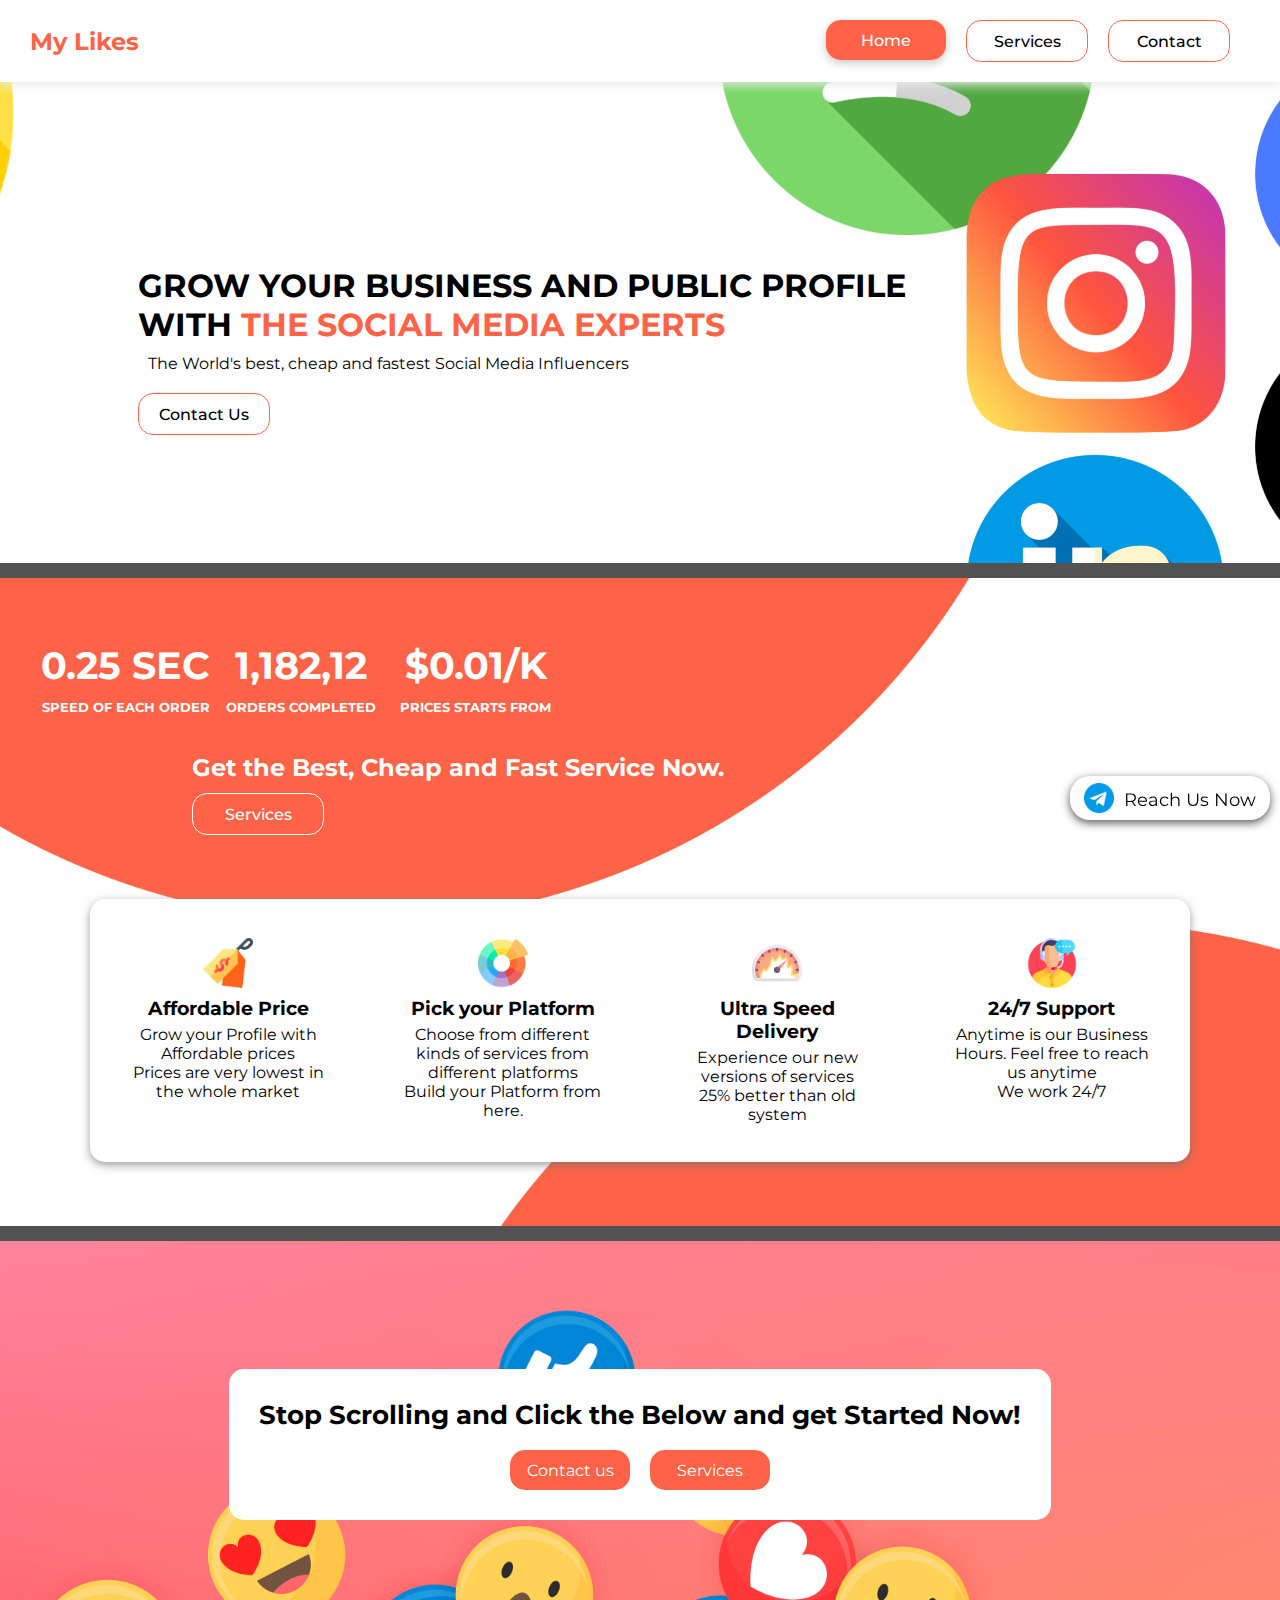
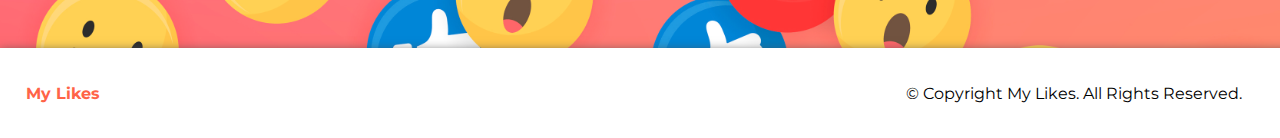
<file: index.html>
<!DOCTYPE html>
<html lang="en">
<head>
  <meta charset="UTF-8">
  <meta http-equiv="X-UA-Compatible" content="IE=edge">
  <meta name="viewport" content="width=device-width, initial-scale=1.0">
  <meta name="description" content="My Like - Up lift your Social Status in minutes">
  <meta name="author" content="UK Grafix">
  <meta property = "og:title" content="My Likes">
  <meta property="og:site_name" content="My Likes">
  <meta property="og:type" content="website">
  <meta property="og:image" content="https://mylikes2.github.io/mylikes.github.io/assets/social-bg.jpg">
  <link rel="icon" href="./assets/like.ico">
  <link rel="stylesheet" href="./assets/css/home.css">
  <link rel="stylesheet" href="./assets/css/main.css">
  <title>My Likes</title>
</head>
<body>
  <div class="main-container">
    <div class="navbar-container">
      <div class="navbar">
        <div class="brand-logo-container">
          <h2>My Likes</h2>
        </div>
        <div class="buttons-container">
          <div class="buttons">
            <div id="home-btn" class="home-btn active-btn">
              Home
            </div>
            <div onclick="serviceNav()" id="services-btn" class="services-btn">
              Services
            </div>
            <div onclick="contactNav()" id="contact-btn" class="contact-btn">
              Contact
            </div>
          </div>
          <div onclick="menuToggle()" class="toggle-btn-container">
            <div class="toggle-btn">
              &#9776;
            </div>
          </div>
        </div>
      </div>
    </div>
    
    <div class="hero-container">
      <div class="hero-content">
        <div class="hero-content-text">
          <h1>
            GROW YOUR BUSINESS AND PUBLIC PROFILE<br> WITH <span>THE SOCIAL MEDIA EXPERTS</span>
          </h1>
          <p>The World's best, cheap and fastest Social Media Influencers</p>
        </div>
        <div class="contact-btn-container">
          <div onclick="contactNav()" class="contact-btn hero-contact-btn">
            Contact Us
          </div>
        </div>
      </div>
    </div>

    <div class="seperator">
    </div>

    <div class="middle-container">

      <div class="testimonials-container">
        <div class="testimonials">
          <div class="speed-container even-spacing">
            <h1 class="speed-title">0.25 SEC</h1>
            <h5>SPEED OF EACH ORDER</h5>
          </div>
          <div class="orders-container even-spacing">
            <h1 class="orders-title">1,182,12</h1>
            <h5>ORDERS COMPLETED</h5>
          </div>
          <div class="price-container even-spacing">
            <h1 class="price-title">$0.01/K</h1>
            <h5>PRICES STARTS FROM</h5>
          </div>
        </div>
        <div class="services-nav-container">
          <div class="services-text-container">
            <div class="services-text">
              <h3>Get the Best, Cheap and Fast Service Now.</h3>
            </div>
          </div>
          <div onclick="serviceNav()" class="services-btn-container">
            <div class="mid-serv-btn">
              Services
            </div>
          </div>
        </div>
      </div>

      <div class="our-quality-container">
        <div class="quality-content">
          <div class="contents-container">

            <div class="price-container">
              <div class="price-contents even-flex">
                <div class="price">
                  <div class="price-icon-container even-flex">
                    <div class="price-icon">
                      <img src="./assets/icons/price.png" alt="price">
                    </div>
                  </div>
                  <div class="price-title-container even-margin even-flex">
                    <div class="price-title">
                      <h3>Affordable Price</h3>
                    </div>
                  </div>
                  <div class="price-details-container even-margin even-flex">
                    <div class="price-details text-center">
                      <p>Grow your Profile with Affordable prices <br> Prices are very lowest in the whole market</p>
                    </div>
                  </div>
                </div>
              </div>
            </div>

            <div class="variety-container">
              <div class="variety-contents even-flex">
                <div class="variety">
                  <div class="variety-icon-container even-flex">
                    <div class="variety-icon">
                      <img src="./assets/icons/variety.png" alt="variety">
                    </div>
                  </div>
                  <div class="variety-title-container even-margin even-flex">
                    <div class="variety-title">
                      <h3>Pick your Platform</h3>
                    </div>
                  </div>
                  <div class="variety-details-container even-margin even-flex">
                    <div class="variety-details text-center">
                      <p>Choose from different kinds of services from different platforms<br>Build your Platform from here.</p>
                    </div>
                  </div>
                </div>
              </div>  
            </div>

            <div class="speed-container">
              <div class="speed-contents even-flex">
                <div class="speed">
                  <div class="speed-icon-container even-flex">
                    <div class="speed-icon">
                      <img src="./assets/icons/speed.png" alt="variety">
                    </div>
                  </div>
                  <div class="speed-title-container even-margin even-flex">
                    <div class="speed-title-delivery">
                      <h3>Ultra Speed Delivery</h3>
                    </div>
                  </div>
                  <div class="speed-details-container even-margin even-flex">
                    <div class="speed-details text-center">
                      <p>Experience our new versions of services <br>25% better than old system</p>
                    </div>
                  </div>
                </div>
              </div> 
            </div>
            <div class="support-container">
              <div class="support-contents even-flex">
                <div class="support">
                  <div class="support-icon-container even-flex">
                    <div class="support-icon">
                      <img src="./assets/icons/support.png" alt="variety">
                    </div>
                  </div>
                  <div class="support-title-container even-margin even-flex">
                    <div class="support-title">
                      <h3>24/7 Support</h3>
                    </div>
                  </div>
                  <div class="support-details-container even-margin even-flex">
                    <div class="support-details text-center">
                      <p>Anytime is our Business Hours. Feel free to reach us anytime<br> We work 24/7</p>
                    </div>
                  </div>
                </div>
              </div> 
            </div>
          </div>
        </div>
      </div>
    </div>

    <div class="seperator">
    </div>

    <div class="contact-us-container">
      <div class="contact-us">
        <div class="contact-text-contianer">
          <div class="contact-text">
            <h3>Stop Scrolling and Click the Below and get Started Now!</h3>
          </div>
        </div>
        <div class="contact-button-container">
          <div onclick="contactNav()" class="contact-us-btn">
            Contact us
          </div>
          <div onclick="serviceNav()" class="contact-us-btn btn-spacing">
            Services
          </div>
        </div>
      </div>
    </div>

    <div onclick="telegramNav()" class="telegram-popup-container">
      <div class="telegram-popup">
        <div class="telegram-image">
          <img src="./assets/icons/telegram.png" alt="telegram">
        </div>
        <div class="telegram-text">Reach Us Now</div>
      </div>
    </div>

    <div class="footer-container">
      <div class="footer-image">
        <h4 href='https://mylikes2.github.io/mylikes.github.io/'>My Likes</h4>
      </div>
      <div class="footer-copyrights">
        © Copyright My Likes. All Rights Reserved.
      </div>
    </div>

  </div>

  <script src="https://mylikes2.github.io/mylikes.github.io/assets/script/mainPage.js" defer></script>
</body>
</html>
</file>
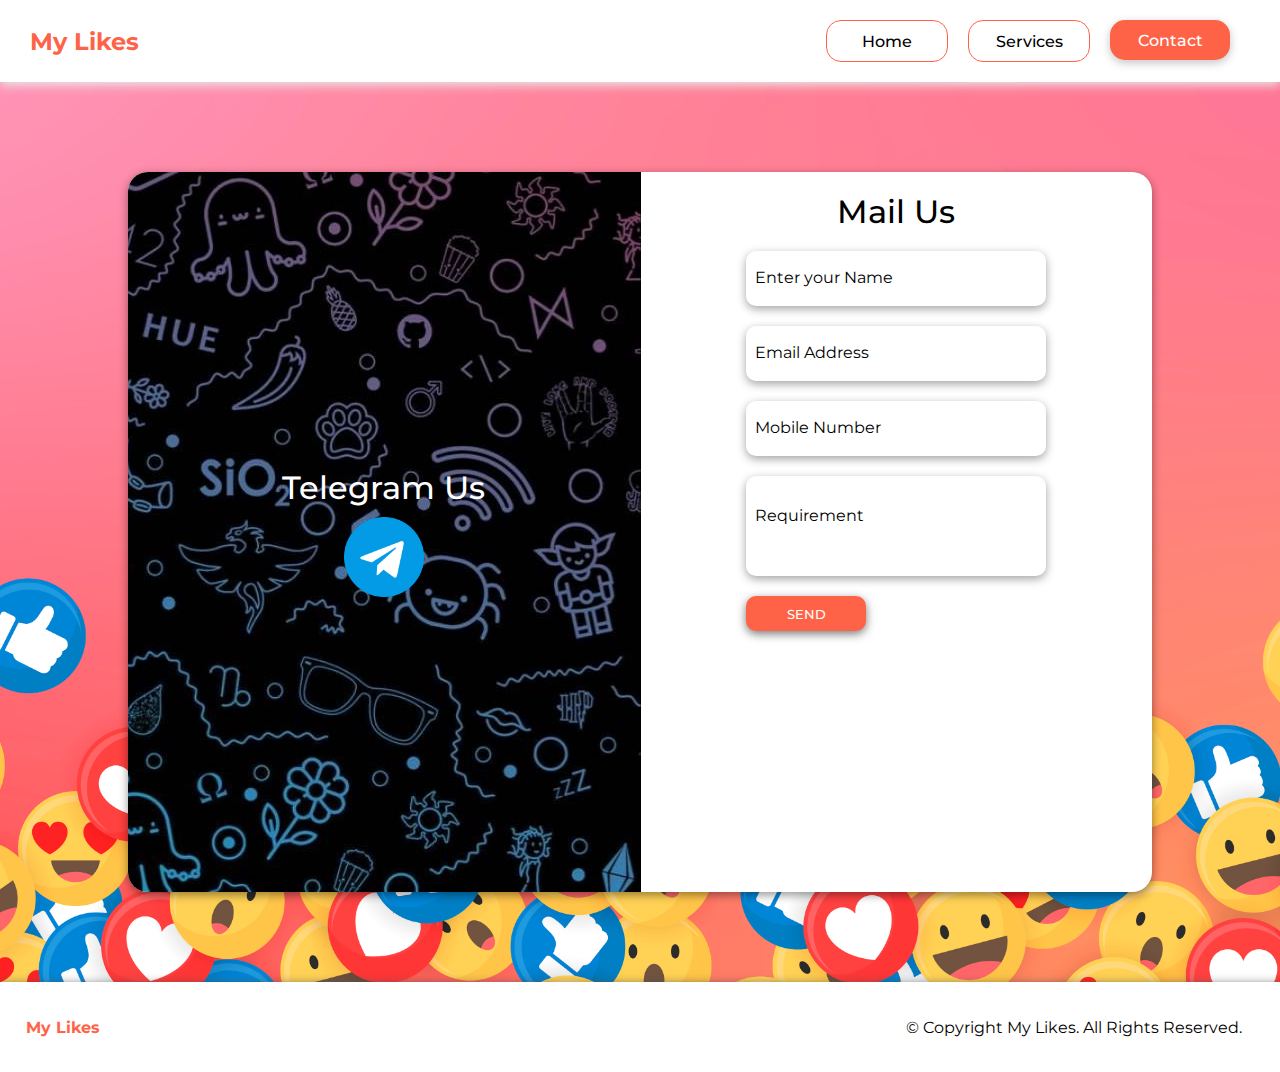
<file: contact.html>
<!DOCTYPE html>
<html lang="en">
<head>
  <meta charset="UTF-8">
  <meta http-equiv="X-UA-Compatible" content="IE=edge">
  <meta name="viewport" content="width=device-width, initial-scale=1.0">
  <meta name="description" content="My Likes Contact Page">
  <meta name="author" content="UK Grafix" >
  <meta property = "og:title" content="My Likes">
  <meta property="og:site_name" content="My Likes">
  <meta property="og:type" content="website">
  <meta property="og:image" content="https://mylikes2.github.io/mylikes.github.io/assets/social-bg.jpg">
  <link rel="icon" href="./assets/like.ico">
  <link rel="stylesheet" href="./assets/css/contact.css">
  <title>My Likes - Contact</title>
</head>
<body>
  <div class="main-container">
    <div class="navbar-container">
      <div class="navbar">
        <div class="brand-logo-container">
          <h2>My Likes</h2>
        </div>
        <div class="buttons-container">
          <div class="buttons">
            <div onclick="homeNav()" id="contact-pg-home-btn" class="home-btn">
              Home
            </div>
            <div onclick="servicesNav()" class="services-btn">
              Services
            </div>
            <div onclick="contactNav()" class="contact-btn active-btn">
              Contact
            </div>
          </div>
          <div onclick="menuToggle()" class="toggle-btn-container">
            <div class="toggle-btn">
              &#9776;
            </div>
          </div>
        </div>
      </div>
    </div>

    <div class="contact-container">
      <div class="contact-cards">
        <div onclick="telegramNavigator()" 
            class="telegram-container">
          <div class="telegram-title strong-font">
            Telegram Us
          </div>
          <div  class="telegram-btn">
          </div>
        </div>
        <div class="mail-container">
          <div class="mail-title strong-font">
            Mail Us
          </div>
          <div class="mail-form">
            <form method='post'>
              <div class="name-container form-inputs">
                <input name="name" type="text" class="inputs" required>
                <label class="labels" for="name">Enter your Name</label>
              </div>
              <div class="email-container form-inputs">
                <input name="email" type="text" class="inputs" required>
                <label class="labels" for="email">Email Address</label>
              </div>
              <div class="phone-container form-inputs">
                <input name="phone" type="text" class="inputs" required>
                <label class="labels" for="phone">Mobile Number</label>
              </div>
              <div class="message-container form-inputs message-height">
                <input name="textbox" type="text" class="inputs inputs-large" required>
                <label class="labels" for="message">Requirement</label>
              </div>
              <div class="send-btn-container">
                <button class="send-btn">SEND</button>
              </div>
            </form>
          </div>
        </div>
      </div>
    </div>



    <div class="footer-container">
      <div class="footer-image">
        <h4 href='https://mylikes2.github.io/mylikes.github.io/'>My Likes</h4>
      </div>
      <div class="footer-copyrights">
        © Copyright My Likes. All Rights Reserved.
      </div>
    </div>


  </div>
  <script src="https://mylikes2.github.io/mylikes.github.io/assets/script/contact.js" defer></script>
</body>
</html>
</file>
<file: assets/css/home.css>
* {
  padding: 0px;
  margin: 0px;
  font-family: 'Montserrat', sans-serif;
}

html {
  overflow-x: hidden;
}

.navbar-container {
  position: fixed;
  width: 100vw;
  background-color: white;
}

.navbar {
  display: flex;
  justify-content: space-between;
  padding: 20px 30px;
  box-shadow: 0 3px 10px #eaeaea;
}

.brand-logo-container {
  display: flex;
  justify-content: center;
  align-items: center;
  color: black;
}

.brand-logo-container h2 {
  cursor: pointer;
  color: tomato;
  user-select: none;
}

.brand-logo-container h2:hover {
  color: black;
}


.logo {
  width: 50px;
  height: 50px;
  border-radius: 50px;
  object-fit: fill;
}

.buttons-container {
  display: flex;
  flex-direction: row;
  cursor: pointer;
  user-select: none;
}

.buttons {
  cursor: pointer;
  display: flex;
  flex-direction: row;
}

.services-btn, .contact-btn, .home-btn {
  width: 110px;
  height: 30px;
  margin-right: 20px;
  text-align: center;
  display: flex;
  justify-content: center;
  align-items: center;
  padding: 5px;
  border-radius: 15px;
  border: 1px solid tomato;
  color: black;
  font-weight: 500;
}

.services-btn:hover, .home-btn:hover, .contact-btn:hover {
  box-shadow: 0 3px 10px #c5c5c5;
  background-color: tomato;
  border: transparent;
  color: white;
  cursor: pointer;
  outline: none;
}
.active-btn {
  box-shadow: 0 3px 10px #c5c5c5;
  background-color: tomato;
  border: transparent;
  color: white;
  cursor: pointer;
  outline: none;
}

.toggle-btn {
  font-size: 30px;
  color: tomato;
  display: none;
}

/* Hero Container*/

.hero-container {
  width: 100vw;
  height: 100%;
  background-image: url('https://mylikes2.github.io/mylikes.github.io/assets/bg.png');
  background-position: center center;
  background-repeat: no-repeat;
  background-size: cover;
  object-fit: cover;
  background-attachment: fixed;
  padding-top: 10%;
}

.hero-content {
  padding: 10% ;
}

.hero-content-text {
  user-select: none;
  padding: 10px;
}

.hero-content-text span{
  color: tomato;
}

.hero-content-text p {
  padding: 10px;
}

.contact-btn-container {
  user-select: none;
  margin-left: 10px;
}

.hero-contact-btn {
  width: 120px;
}

.seperator {
  width: 100vw;
  height: 15px;
  background-color: rgba(0, 0, 0, 0.678);
}

.middle-container {
  width: 100%;
  height: 100%;
  background-image: url('https://mylikes2.github.io/mylikes.github.io/assets/middle-bg.png');
  background-position: center center;
  background-repeat: no-repeat;
  background-size: cover;
  object-fit: cover;
}

.testimonials {
  display: flex;
  justify-content: start;
  flex-shrink: 1;
  padding-top: 5%;
  padding-left: 2%;
  color: white;
  user-select: none;
}

.even-spacing {
  text-align: center;
}

.testimonials h1 {
  padding-bottom: 10px;
  font-size: 3vw;
}

.services-nav-container {
  margin-left: 15%;
  margin-top: 3%;
  color: white;
  user-select: none;
}

.services-text h3 {
  font-size: 1.5rem;
}

.services-btn-container {
  margin-top: 1%; 
  display: flex;
  justify-content: start;
}

.mid-serv-btn {
  width: 120px;
  height: 30px;
  text-align: center;
  display: flex;
  justify-content: center;
  align-items: center;
  padding: 5px;
  border-radius: 15px;
  border: 1px solid white;
  color: white;
  font-weight: 500;
}

.mid-serv-btn:hover {
  box-shadow: 0 3px 10px #fff;
  cursor: pointer;
}

.our-quality-container {
  width: 100vw;
  height: 40%;
  margin-top: 5%;
  padding-bottom: 5%;
}

.quality-content {
  display: flex;
  justify-content: center;
  align-items: center; 
}

.contents-container {
  background-color: white;
  border-radius: 15px;
  box-shadow: 0 3px 10px rgba(110, 109, 109, 0.678);
  width: 80%;
  height: 60%;
  display: flex;
  justify-content: space-between;
  flex-wrap: wrap;
  padding: 3%;
}

.price-container, .variety-container, .speed-container, .support-container {
  width: 200px;
  flex-wrap: wrap;
  user-select: none;
}

.even-flex {
  display: flex;
  justify-content: center;
}

.even-margin {
  margin-top: 5px;
}

.text-center {
  text-align: center;
}

.price-icon img, .variety-icon img, .speed-icon img, .support-icon img {
  width: 50px;
  height: 50px;
}

.speed-title-delivery h3 {
  text-align: center;
}


.contact-us-container {
  width: 100vw;
  height: 100%;
  display: flex;
  justify-content: center;
  padding-top: 10%;
  padding-bottom: 10%;
  align-items: center;
  background-position: center;
  background-size: 150%;
  object-fit: cover;
  background-repeat: no-repeat;
  -webkit-transition: all 0.3s ease-in-out ;
  background-image: url('https://mylikes2.github.io/mylikes.github.io/assets/social-bg.jpg');
}

.contact-us-container:hover {
  background-size: 100%;
  -webkit-transition: all 0.3s ease-in-out ;
}

.contact-us {
  padding: 30px;
  height: 20%;
  border-radius: 15px;
  background-color: white;
  user-select: none;
}

.contact-text h3 {
  text-align: center;
  font-size: 2vw;
}

.contact-button-container {
  margin-top: 20px;
  display: flex;
  justify-content: center;
}

.contact-us-btn{
  width: 120px;
  height: 40px;
  border-radius: 15px;
  background-color: tomato;
  color: white;
  display: flex;
  justify-content: center;
  align-items: center;
  cursor: pointer;
  user-select: none;
}

.contact-us-btn:hover {
  background-color: white;
  color: black;
  border: 1px solid tomato;
  box-shadow: 0 3px 10px rgba(110, 109, 109, 0.678);
}

.btn-spacing {
  margin-left: 20px;
}


.footer-container {
  width: 100vw;
  height: 10vh;
  display: flex;
  justify-content: space-between;
  flex-direction: row;
  align-items: center;
  padding-left: 2%;
  box-shadow: 0 3px 10px #4d4d4d;
}

.footer-image {
  color: tomato;
  cursor: pointer;
  user-select: none;
}

.footer-image:hover {
  color: black;
}

.footer-copyrights {
  user-select: none;
  margin-right: 5%;
}


@media only screen and (max-width:450px) {

  .buttons {
    display: none;
  }

  .home-btn, .services-btn, .contact-btn {
    margin-bottom: 10px;
  }

  .toggle-btn {
    display: block;
  }

  .toggle-block-btn {
    display: block;
  }

  .hero-container {
    padding-top: 20%;
  }

  .services-text-container{
    display: flex;
    justify-content: center;
  }

  .contents-container {
    display: flex;
    justify-content: center;
  }

  .services-nav-container {
    margin-left: 0px;
    display: flex;
    align-items: center;
    flex-direction: column;
  }

  .services-btn-container {
    display: flex;
    justify-content: center;
  }

  .services-text h3 {
    text-align: center;
  }

  .contact-text h3{
    font-size: 4vw;
  }

  .footer-image {
    padding-top: 10px;
  }

  .footer-copyrights {
    padding-bottom: 10px;
    font-size: 4vw;
  }

  .footer-container {
    display: flex;
    flex-direction: column;  
  }

}


::-webkit-scrollbar {
  width: 10px;
}

::-webkit-scrollbar-track {
  background-color: rgba(0, 0, 0, 0.678);
  border-radius: 10px;
}

::-webkit-scrollbar-thumb {
  background-color: tomato;
  border-radius: 10px;
}
</file>
<file: assets/css/main.css>
@import url("https://fonts.googleapis.com/css2?family=Montserrat&display=swap");
@import url("https://fonts.googleapis.com/css2?family=Montserrat:wght@500&display=swap");
.telegram-popup-container {
  position: fixed;
  bottom: 80px;
  right: 10px;
}

.telegram-popup-container .telegram-popup {
  width: 200px;
  height: 40px;
  padding-top: 4px;
  display: -webkit-box;
  display: -ms-flexbox;
  display: flex;
  -webkit-box-orient: horizontal;
  -webkit-box-direction: normal;
      -ms-flex-direction: row;
          flex-direction: row;
  -webkit-box-align: center;
      -ms-flex-align: center;
          align-items: center;
  -webkit-box-pack: center;
      -ms-flex-pack: center;
          justify-content: center;
  background-color: #fff;
  -webkit-box-shadow: 0 3px 10px rgba(0, 0, 0, 0.658);
          box-shadow: 0 3px 10px rgba(0, 0, 0, 0.658);
  border-radius: 20px;
  cursor: pointer;
  -webkit-animation-duration: 1s;
          animation-duration: 1s;
}

.telegram-popup-container .telegram-popup .telegram-image img {
  width: 30px;
  height: 30px;
}

.telegram-popup-container .telegram-popup .telegram-text {
  -webkit-user-select: none;
     -moz-user-select: none;
      -ms-user-select: none;
          user-select: none;
  font-size: 18px;
  padding-left: 10px;
}

.telegram-popup-container .telegram-popup:hover {
  -webkit-animation-name: bounce;
          animation-name: bounce;
  -webkit-animation-timing-function: linear;
          animation-timing-function: linear;
}

@-webkit-keyframes bounce {
  0% {
    -webkit-transform: translateY(0);
            transform: translateY(0);
  }
  50% {
    -webkit-transform: translateY(-20px);
            transform: translateY(-20px);
  }
  0% {
    -webkit-transform: translateY(0);
            transform: translateY(0);
  }
}

@keyframes bounce {
  0% {
    -webkit-transform: translateY(0);
            transform: translateY(0);
  }
  50% {
    -webkit-transform: translateY(-20px);
            transform: translateY(-20px);
  }
  0% {
    -webkit-transform: translateY(0);
            transform: translateY(0);
  }
}
/*# sourceMappingURL=main.css.map */
</file>
<file: assets/css/contact.css>
@import url('https://fonts.googleapis.com/css2?family=Montserrat&display=swap');
@import url('https://fonts.googleapis.com/css2?family=Montserrat:wght@500&display=swap');


* {
  padding: 0px;
  margin: 0px;
  font-family: 'Montserrat', sans-serif;
}

html {
  overflow-x: hidden;
}

.main-container {
  width: 100%;
  height: 100%;
  background-image: url('https://mylikes2.github.io/mylikes.github.io/assets/social-bg.jpg');
  background-position: center;
  background-size: cover;
  object-fit: cover;
}

/* Navbar Container */

.navbar-container {
  width: 100vw;
  background-color: white;
}

.navbar {
  display: flex;
  justify-content: space-between;
  padding: 20px 30px;
  box-shadow: 0 3px 10px #eaeaea;
}

.brand-logo-container {
  display: flex;
  justify-content: center;
  align-items: center;
  color: black;
  user-select: none;
}

.brand-logo-container h2 {
  cursor: pointer;
  color: tomato;
}

.brand-logo-container h2:hover {
  color: black;
}


.logo {
  width: 50px;
  height: 50px;
  border-radius: 50px;
  object-fit: fill;
}

.buttons-container {
  display: flex;
  flex-direction: row;
  /* display: none; */
}

.buttons {
  display: flex;
  flex-direction: row;
}

.services-btn, .contact-btn, .home-btn {
  width: 110px;
  height: 30px;
  margin-right: 20px;
  text-align: center;
  display: flex;
  justify-content: center;
  align-items: center;
  padding: 5px;
  border-radius: 15px;
  border: 1px solid tomato;
  color: black;
  font-weight: 500;
}

.services-btn:hover, .home-btn:hover, .contact-btn:hover {
  box-shadow: 0 3px 10px #c5c5c5;
  background-color: tomato;
  border: transparent;
  color: white;
  cursor: pointer;
  outline: none;
}

.active-btn {
  box-shadow: 0 3px 10px #c5c5c5;
  background-color: tomato;
  border: transparent;
  color: white;
  cursor: pointer;
  outline: none;
}

.toggle-btn {
  font-size: 30px;
  color: tomato;
  display: none;
}

/* Contact Container */

.contact-container {
  width: 100%;
  height: 100vh;
  display: flex;
  align-items: center;
  justify-content: center;
}

.contact-cards {
  width: 80%;
  height: 80%;
  background-color: white;
  box-shadow: 0 3px 10px rgba(0, 0, 0, 0.418);
  display: flex;
  border-radius: 20px;
  flex-direction: row;
  flex-wrap: wrap;
  justify-content: center;
}

.telegram-container {
  display: flex;
  flex: 1;
  justify-content: center;
  align-items: center;
  flex-direction: column;
  width: 100%;
  color: white;
  cursor: pointer;
  background-image: url('https://mylikes2.github.io/mylikes.github.io/assets/whatsapp-bg.jpg');
  border-top-left-radius: 20px;
  background-position: center;
  border-bottom-left-radius: 20px;
  border-right: 1px solid rgba(0, 0, 0, 0.363);
}

.telegram-container:hover {
  background-color: #C2C2C2;
  background-position: center;
  -webkit-transition: all 0.3s ease-in-out ;
  background-size: 150%;
}

.mail-container {
  display: flex;
  flex: 1;
  align-items: center;
  flex-direction: column;
  width: 100%;
}

.strong-font {
  font-size: 2rem;
  font-weight: 500;
}

.telegram-btn {
  background-image: url('https://mylikes2.github.io/mylikes.github.io/assets/icons/telegram.png');
  background-position: center center;
  background-repeat: no-repeat;
  background-size: cover;
  object-fit: cover;
  border-radius: 10px;
  margin-top: 10px;
  width: 80px;
  height: 80px;
}

.telegram-title {
  user-select: none;
}


.mail-title {
  user-select: none;
  padding-top: 20px;
}

.mail-form {
  display: flex;
}

form {
  margin-top: 20px;
  position: relative;
}

.name-container, .email-container,
.phone-container, .message-container {
  position: relative;
}

.form-inputs {
  background: transparent;
  width: 300px;
  height: 55px;
  background-color: white;
  margin-bottom: 20px;
  border-radius: 10px;
  box-shadow: 0 3px 10px rgba(0, 0, 0, 0.363);
}

.message-height {
  height: 100px;
}

.labels {
  position: absolute;
  top:30%;
  left: 3%;
  transition: 0.5s;
  pointer-events: none;
}

.inputs {
  position: absolute;
  top: 40%;
  margin-left: 10px;
  width: 92%;
  height: 20px;
  border: none;
  background-color: white;
}

.inputs-large {
  height: 50px;
}

.inputs:focus {
  background-color: white;
  outline: none;
}

.inputs:focus ~ .labels, .inputs:valid ~ .labels {
  transform: translateY(-15px);
  color: tomato;
  font-size: .8rem;
  outline: none;
  border: none;
}

.send-btn {
  width: 120px;
  height: 35px;
  border: none;
  border-radius: 10px;
  background-color: tomato;
  color: white;
  font-weight: 500;
  box-shadow: 0 3px 10px rgba(0, 0, 0, 0.527);
  cursor: pointer;
}

.send-btn:focus {
  color: black;
  background-color: white;
  border: 1px solid tomato;
}


/* Footer Container */

.footer-container {
  display: absolute;
  bottom: 0;
  width: 100vw;
  height: 10vh;
  display: flex;
  justify-content: space-between;
  flex-direction: row;
  align-items: center;
  padding-left: 2%;
  background-color: white;
  box-shadow: 0 3px 10px #4d4d4d;
}

.footer-image {
  color: tomato;
  cursor: pointer;
  user-select: none;
}

.footer-image:hover {
  color: black;
}

.footer-copyrights {
  user-select: none;
  margin-right: 5%;
}

/* Responsive Window */

@media only screen and (max-width:780px) {
  
  html {
    overflow-x: hidden;
  }

  .form-inputs {
    width: 230px;
  }
  
  .inputs {
    width: 60%;
  }

  .form-inputs {
    margin-bottom: 10px;
  }
}

@media only screen and (max-width:450px) {

  html {
    overflow-x: hidden;
  }

  form {
    margin: 5px;
  }

  .mail-title {
    user-select: none;
    font-size: 1rem;
  }

  .name-container, .email-container {
    display: none;
  }

  .form-inputs {
    width: 200px;
    height: 50px;
  }

  .telegram-container {
    border-bottom-left-radius: 0;
    border-top-right-radius: 20px;
  }
  
  .inputs {
    width: 60%;
  }

  .inputs-large {
    height: 20px;
  }

  .buttons {
    display: none;
  }

  .home-btn, .services-btn, .contact-btn {
    margin-bottom: 10px;
  }

  .toggle-btn {
    display: block;
  }

  .toggle-block-btn {
    display: block;
  }

  .hero-container {
    padding-top: 20%;
  }

  .services-text-container{
    display: flex;
    justify-content: center;
  }

  .contents-container {
    display: flex;
    justify-content: center;
  }

  .services-nav-container {
    margin-left: 0px;
    display: flex;
    align-items: center;
    flex-direction: column;
  }

  .services-btn-container {
    display: flex;
    justify-content: center;
  }

  .services-text h3 {
    text-align: center;
  }

  .contact-text h3{
    font-size: 4vw;
  }

  .contact-cards {
    flex-direction: column;
  }

  .footer-image {
    padding-top: 10px;
  }

  .footer-copyrights {
    padding-bottom: 10px;
    font-size: 4vw;
  }

  .footer-container {
    display: flex;
    flex-direction: column;  
  }



}



::-webkit-scrollbar {
  width: 15px;
}

::-webkit-scrollbar-track {
  background-color: rgba(0, 0, 0, 0.678);
  border-radius: 10px;
}

::-webkit-scrollbar-thumb {
  background-color: tomato;
  border-radius: 10px;
}
</file>
